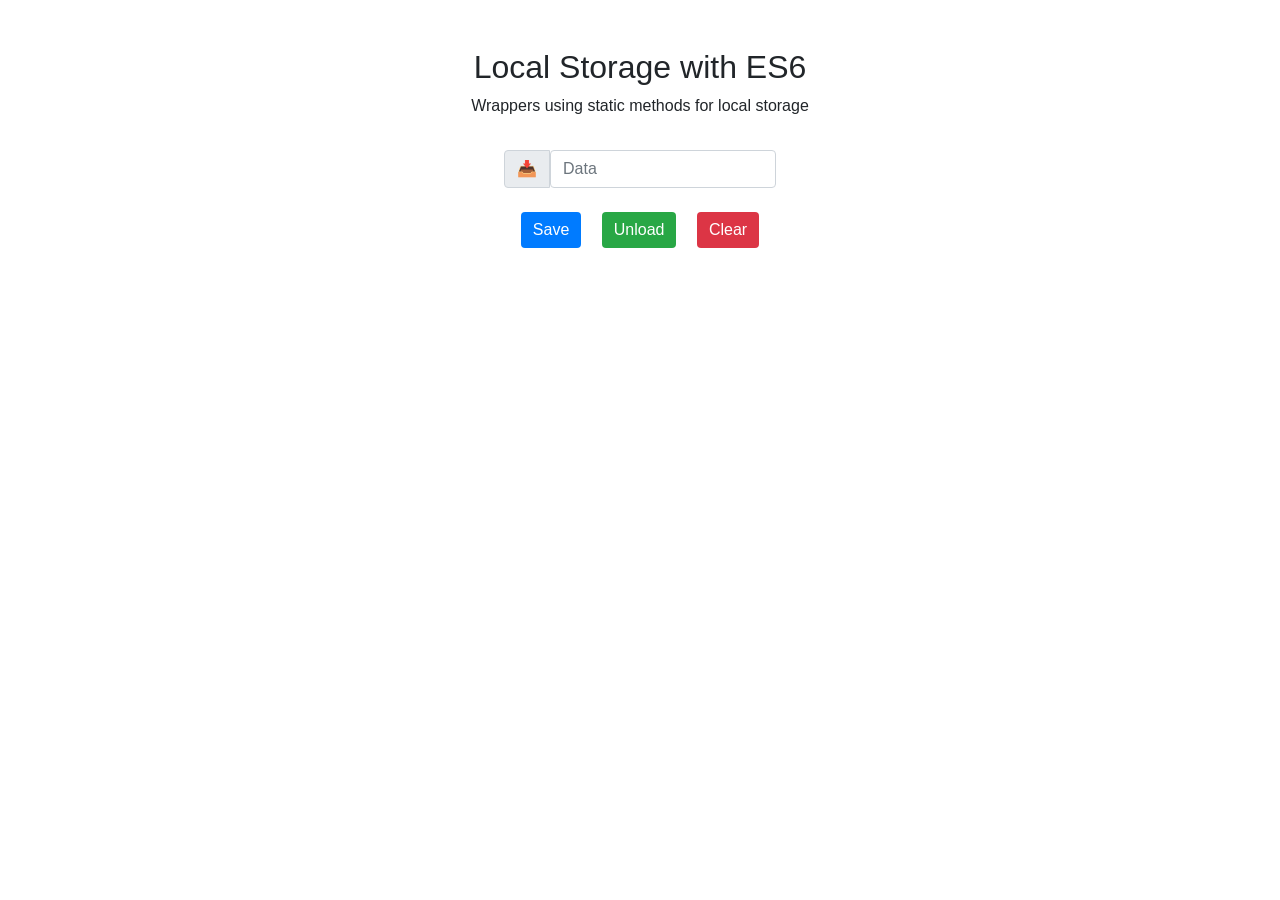
<file: local-storage-json/index.html>
<!DOCTYPE html>
<html lang="en">
<head>
    <meta charset="UTF-8">
    <meta http-equiv="X-UA-Compatible" content="IE=edge">
    <meta name="viewport" content="width=device-width, initial-scale=1.0">
    <title>Local storage implementation</title>

    
    <script src="https://code.jquery.com/jquery-3.6.1.min.js"
    integrity="sha256-o88AwQnZB+VDvE9tvIXrMQaPlFFSUTR+nldQm1LuPXQ=" crossorigin="anonymous"></script>
    
    <script src="https://cdn.jsdelivr.net/npm/popper.js@1.12.9/dist/umd/popper.min.js"
    integrity="sha384-ApNbgh9B+Y1QKtv3Rn7W3mgPxhU9K/ScQsAP7hUibX39j7fakFPskvXusvfa0b4Q"
    crossorigin="anonymous"></script>
    <link rel="stylesheet" href="https://cdn.jsdelivr.net/npm/bootstrap@4.0.0/dist/css/bootstrap.min.css"
    integrity="sha384-Gn5384xqQ1aoWXA+058RXPxPg6fy4IWvTNh0E263XmFcJlSAwiGgFAW/dAiS6JXm" crossorigin="anonymous">
    
    <script src="https://cdn.jsdelivr.net/npm/bootstrap@4.0.0/dist/js/bootstrap.min.js"
    integrity="sha384-JZR6Spejh4U02d8jOt6vLEHfe/JQGiRRSQQxSfFWpi1MquVdAyjUar5+76PVCmYl"
    crossorigin="anonymous"></script>
    <link rel="stylesheet" href="https://cdnjs.cloudflare.com/ajax/libs/font-awesome/4.7.0/css/font-awesome.min.css">
    <script src="./app.js"></script>

</head>
<body>
    <div class="container text-center pt-5">
        <div class="row">
            <div class="col">
                <h2>Local Storage with ES6</h2>
                <p>Wrappers using static methods for local storage</p>
            </div>
        </div>
    </div>

    <div class="container w-50">
        <div class="row">
            <div class="col">
                <form action="">
                    <div class="input-group mt-3 mb-3">
                        <div class="input-group-prepend m-auto">
                          <span class="input-group-text">📥</span>
                          <input type="text" class="form-control input-to-save" placeholder="Data">

                        </div>
                    </div>

                    <div class="controls text-center">
                        <button type="button" class="btn btn-primary border-0 rounded m-2 save">Save</button>
                        <button type="button" class="btn btn-success border-0 rounded m-2 unload">Unload</button>
                        <button type="button" class="btn btn-danger border-0 rounded m-2 clear">Clear</button>
                    </div>

                    <div class="status-upload text-center"></div>

                    <div class="results text-center">

                        </div>
                    </div>
                </form>
            </div>
        </div>
    </div>
</body>
</html>
</file>
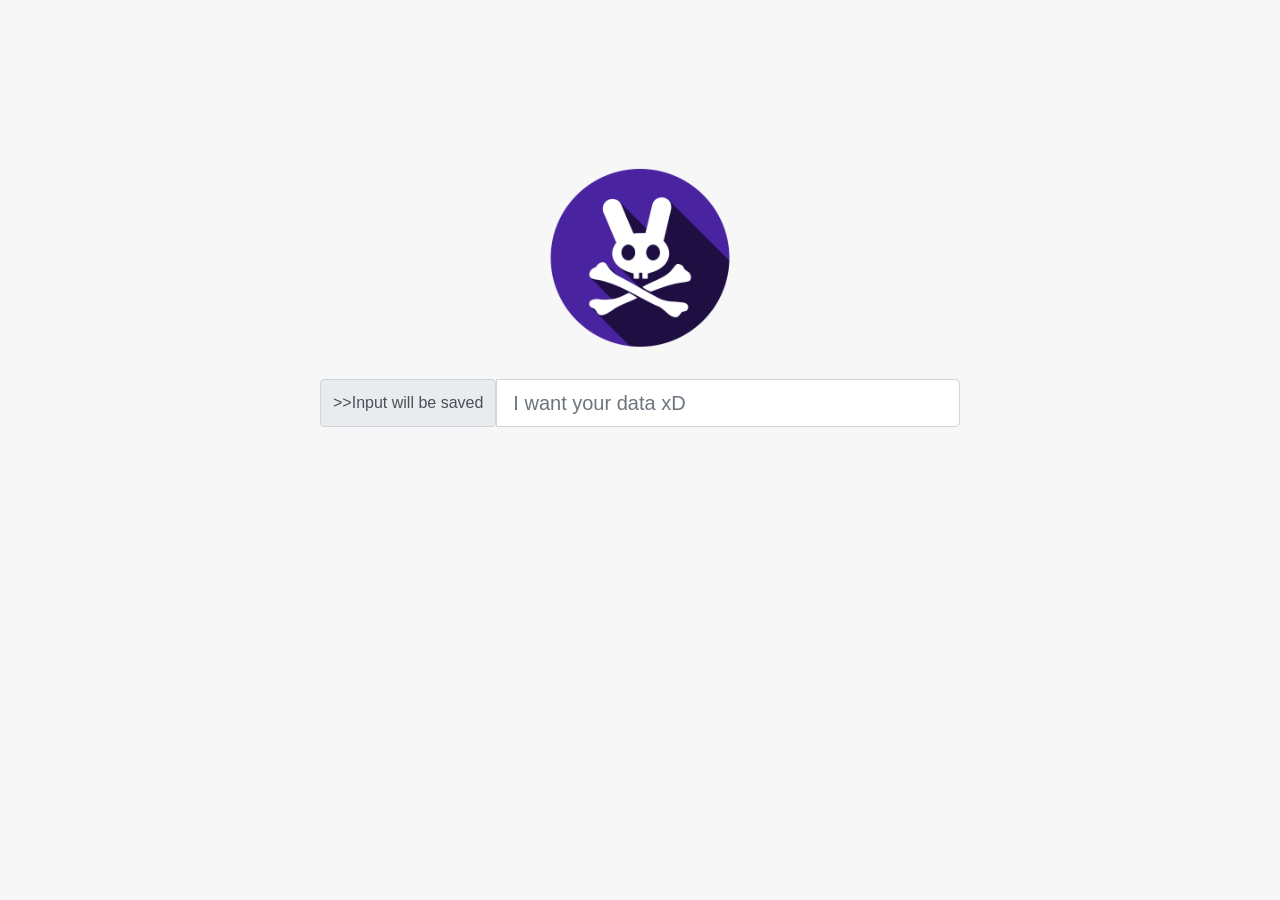
<file: sandbox3/index.html>
<!DOCTYPE html>
<html lang="en">

<head>
  <meta charset="UTF-8">
  <meta name="viewport" content="width=device-width, initial-scale=1.0">
  <meta http-equiv="X-UA-Compatible" content="ie=edge">
  <link rel="stylesheet" href="https://use.fontawesome.com/releases/v5.0.13/css/all.css"
    integrity="sha384-DNOHZ68U8hZfKXOrtjWvjxusGo9WQnrNx2sqG0tfsghAvtVlRW3tvkXWZh58N9jp" crossorigin="anonymous">
  <link rel="stylesheet" href="https://stackpath.bootstrapcdn.com/bootstrap/4.1.1/css/bootstrap.min.css"
    integrity="sha384-WskhaSGFgHYWDcbwN70/dfYBj47jz9qbsMId/iRN3ewGhXQFZCSftd1LZCfmhktB" crossorigin="anonymous">
  <link rel="stylesheet" href="./main.css">
  <title>Sandbox 3 - Example of data gathering</title>
</head>

<body class="home-page">
  
  <div class="main-content">
    <div class="row1">
      <img class="logo-rabbit "src="./img/hacking-rabbit.png" alt="">
    </div>
    <div class="row1">
      <div class="input-group input-group-lg">
          <span class="input-group-text" id="inputGroup-sizing-lg" >>>Input will be saved</span>
          <input type="text" placeholder="I want your data xD" id="hacking-white-rabbit" class="form-control" aria-label="Sizing example input" aria-describedby="inputGroup-sizing-lg">
      </div>
    </div>
  </div>
  <script type="text/javascript" src="app.js"></script>
</body>
</file>
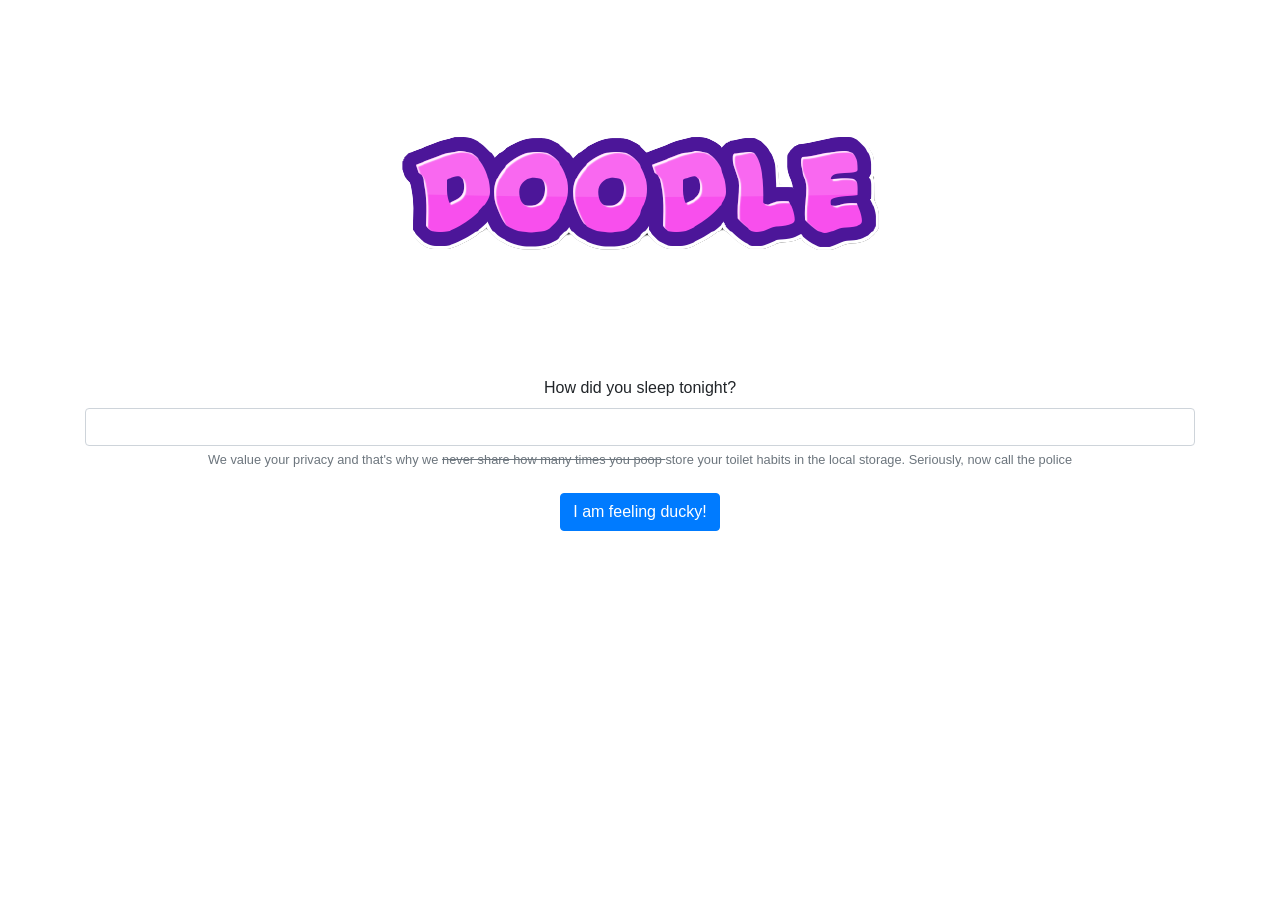
<file: sandbox4/index.html>
<!DOCTYPE html>
<html lang="en">

<head>
  <meta charset="UTF-8">
  <meta name="viewport" content="width=device-width, initial-scale=1.0">
  <meta http-equiv="X-UA-Compatible" content="ie=edge">
  <link rel="stylesheet" href="https://use.fontawesome.com/releases/v5.0.13/css/all.css"
    integrity="sha384-DNOHZ68U8hZfKXOrtjWvjxusGo9WQnrNx2sqG0tfsghAvtVlRW3tvkXWZh58N9jp" crossorigin="anonymous">
  <link rel="stylesheet" href="https://stackpath.bootstrapcdn.com/bootstrap/4.1.1/css/bootstrap.min.css"
    integrity="sha384-WskhaSGFgHYWDcbwN70/dfYBj47jz9qbsMId/iRN3ewGhXQFZCSftd1LZCfmhktB" crossorigin="anonymous">
  <link rel="stylesheet" href="./main.css">
  <title>Sandbox 3 - Example of local sotrage</title>
</head>


<body>
  <div class="container">
    <div class="row pt-2">
      <div class="col-lg">
        <div class="img-wrapper">
          <img src="./img/doodle-boss.png" alt="Who cares lol">
        </div>
        <form>
          <div class="form-group text-center">
            <label for="doodle_search">How did you sleep tonight?</label>
            <input type="text" class="form-control" id="this_shit_is_safe" placeholder="">
              <small id="emailHelp" class="form-text text-muted">We value your privacy and that's why we <strike>never share how many times you poop </strike> store your toilet habits in the local storage. Seriously, now call the police</small>
          </div>
          <div class="text-center">
          <a href="https://duckduckgo.com/duckyduck" class="btn btn-primary mt-2" role="button">I am feeling ducky!</a>
          </div>
        </form>
      </div>
    </div>

  </div>
  <script src="app.js"></script>

</body>
</file>
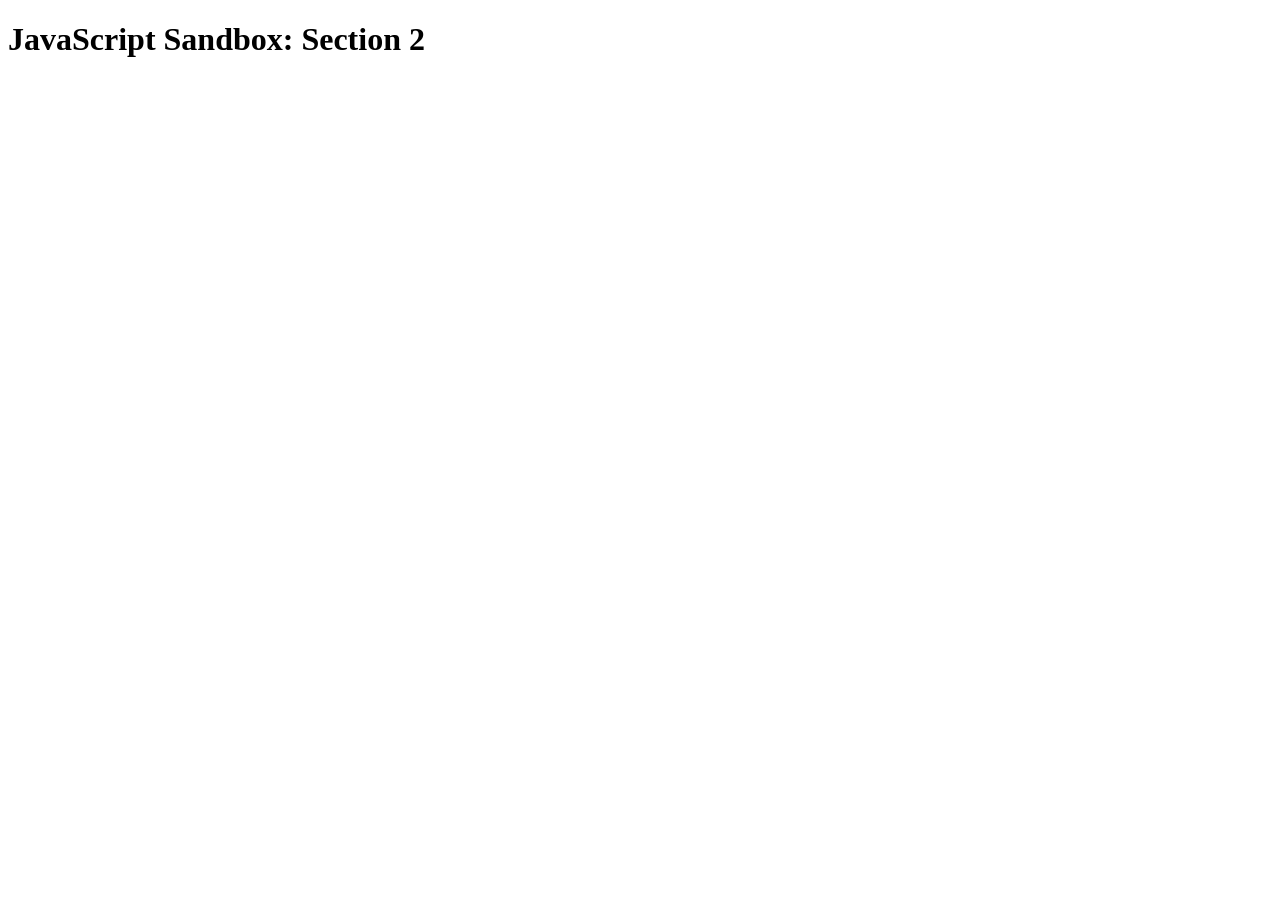
<file: index1.html>
<!DOCTYPE html>
<html lang="en">
<head>
  <meta charset="UTF-8">
  <meta name="viewport" content="width=device-width, initial-scale=1.0">
  <meta http-equiv="X-UA-Compatible" content="ie=edge">
  <title>JavaScript Sandbox: Section 2</title>
</head>
<body>
  <h1>JavaScript Sandbox: Section 2</h1>

  <script src="sandbox1.js"></script>
</body>
</html>
</file>
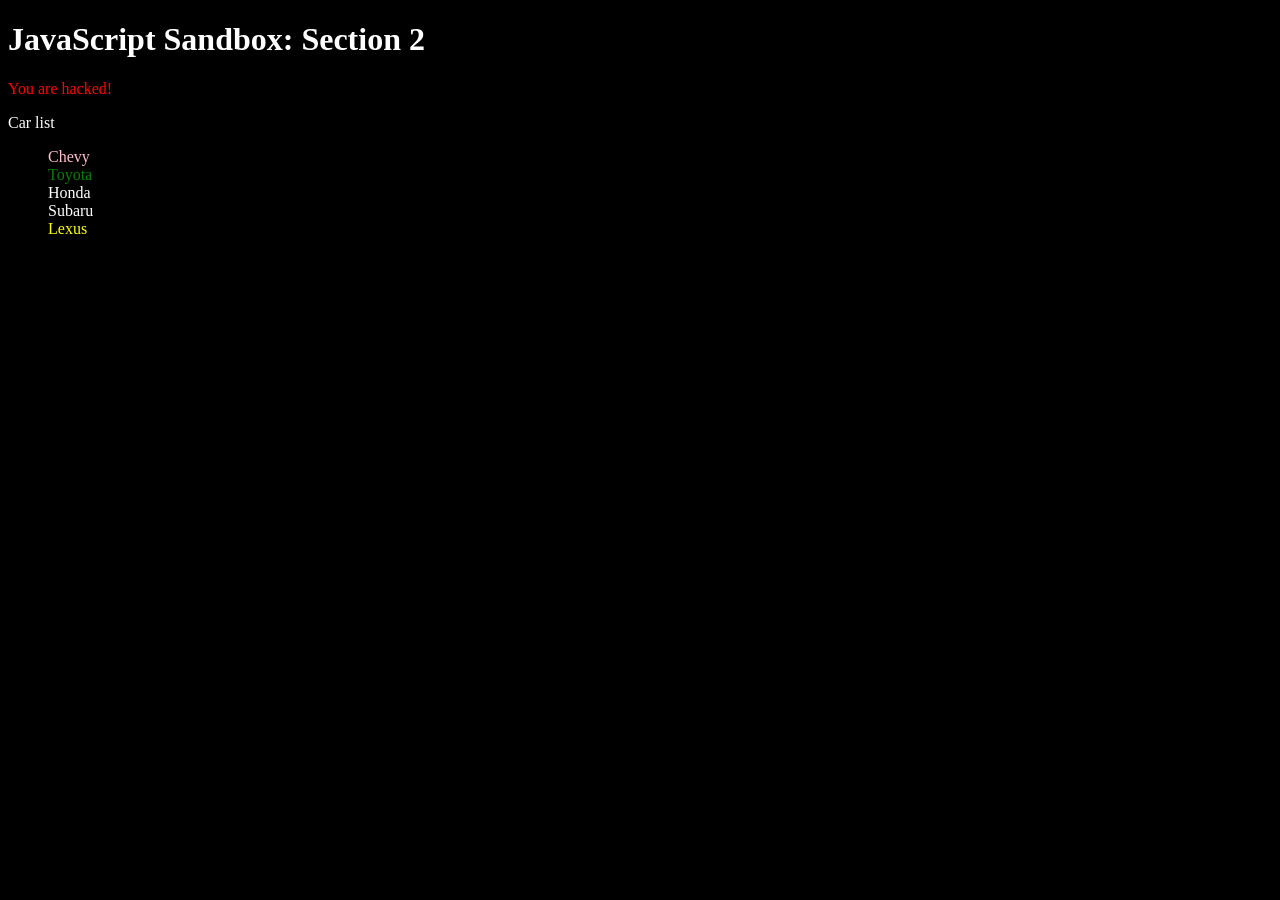
<file: index2.html>
<!DOCTYPE html>
<html lang="en">
<head>
  <meta charset="UTF-8">
  <meta name="viewport" content="width=device-width, initial-scale=1.0">
  <meta http-equiv="X-UA-Compatible" content="ie=edge">
  <title>JavaScript Sandbox: Section 2</title>
</head>
<body style="background-color: black; color: white">
  <h1>JavaScript Sandbox: Section 2</h1>
  <p class="main-paragraph">Hi! I am real source of info, but you don't know that!</p>
  <p>Car list</p>
  <ul style="list-style-type:none">
    <li>Chevy</li>
    <li>Toyota</li>
    <li>Honda</li>
    <li>Subaru</li>
    <li>Lexus</li>
  </ul>
  <script src="sandbox2.js"></script>


</body>
</html>
</file>
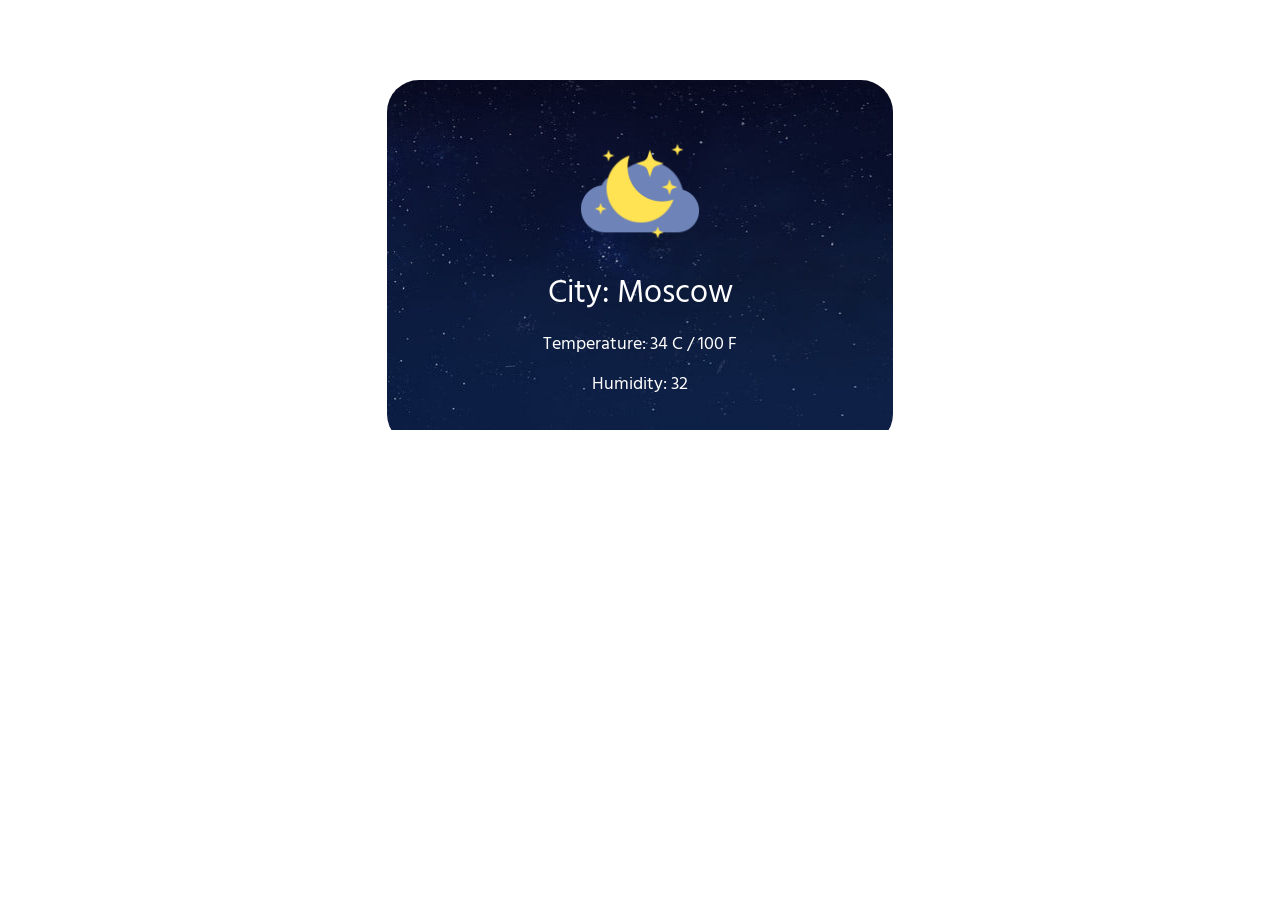
<file: weatherjs/page.html>
<!DOCTYPE html>
    <head>
        <title>Weather Widget</title>
        <link rel="stylesheet" href="./css/main.css">
        <link href="https://fonts.googleapis.com/css2?family=Hind+Siliguri&display=swap" rel="stylesheet">
        <script src="https://ajax.googleapis.com/ajax/libs/jquery/3.6.0/jquery.min.js"></script>
    </head>
    <!-- Main Section -->
    
    <body>
        <div class="main-widget">


            <div class="day-night">

                <img id="weather-icon" src="./img/night.png" alt="day-time">

            </div>


            <div class="weather-info">

                <span id="city">City: Moscow</span>
                <span id="temperature">Temperature: 34 C / 100 F</span>
                <span id="humidity">Humidity: 32</span>


            </div> 
    

        </div>
    </body>

    <script src="./weather.js"></script>
    <!-- Footer Section -->
    
    <footer>    

    </footer>

</html>
</file>
<file: sandbox3/main.css>
.home-page {
    background-color: #f7f7f7;
}

.logo-rabbit {
    margin-top: 25%;
    margin-bottom: 3%;
    height: 200px;
    width: auto;
    
}

.main-content {
    display: flex;
    justify-content: center;
    align-items: center;
    flex-direction: column;
    text-align: center;
}

.row1 {
    width: 50%;
}
</file>
<file: sandbox4/main.css>
html,
body {
  height: 100%;
  padding: 0;
  margin: 0;
}

.img-wrapper {
    text-align: center;
}
</file>
<file: weatherjs/css/main.css>
/* Resetting the default spacing */ 

*,
*::before,
*::after {
  box-sizing: border-box;
}

.main-widget {
    max-width: 40%;
    height: auto;
    margin: 5rem auto 5rem auto;
    padding: 3rem 0rem 3rem 0rem;
    background: url("../img/background-night.jpeg") no-repeat ;
    background-size: auto;
    border-radius: 2rem;
}

#city {
    text-align: center;
    display: block;
    padding-top: 0.7rem;
    padding-bottom: 0rem;
    margin-bottom: 0rem;
    font-family: 'Hind Siliguri', sans-serif;
    font-size: 2rem;
    color: white;
}

#temperature, #humidity {
    text-align: center;
    display: block;
    padding-top: 0.7rem;
    font-family: 'Hind Siliguri', sans-serif;
    font-size: 1.1rem;
    color: white;
}


img {
    display: block;
    margin-left: auto;
    margin-right: auto;
    max-width: 25%;
    height:auto;
}

img:hover {
    filter: saturate(3);
}
</file>
